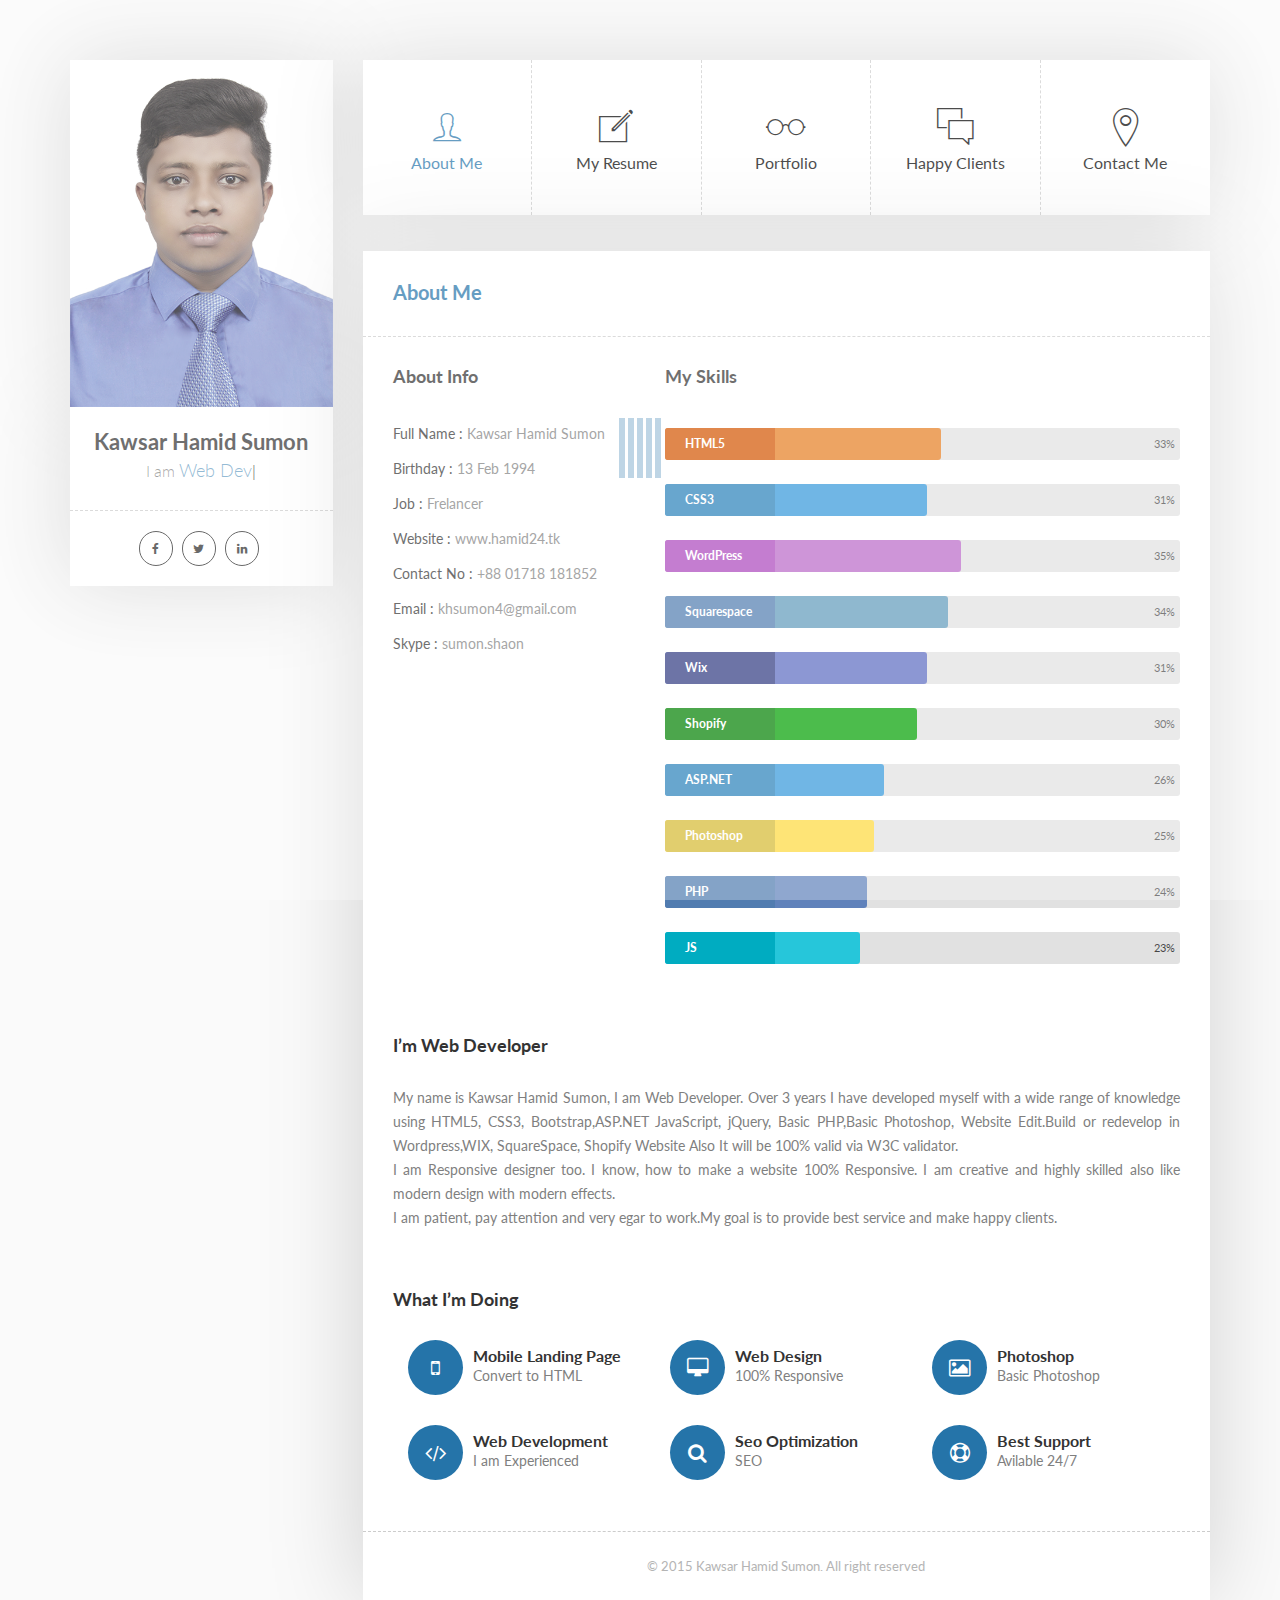
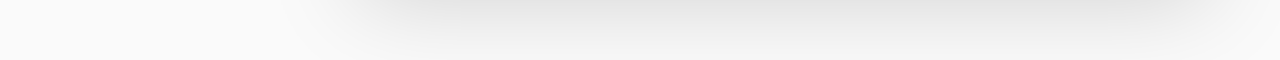
<file: index.html>
<!doctype html>
<html>


<head>
    <meta charset="UTF-8">
    <title>K.H.S</title>

    <link rel="shortcut icon" type="image/x-icon" href="https://upload.wikimedia.org/wikipedia/commons/thumb/5/54/Kawsar_Hamid.jpg/641px-Kawsar_Hamid.jpg">

    <meta name="author" content="Kawsar Hamid Sumon">
	<meta name="description" content="My name is Kawsar Hamid Sumon, as a  Web Developer. This is my personal website. ">
    <meta name="keywords" content="Personal Portfolio Website">
    <meta name="viewport" content="width=device-width, initial-scale=1.0">
   
    <!-- Stylesheets -->
    <link rel="stylesheet" href="css/bootstrap.css"/> <!-- bootstrap grid -->
    <link rel="stylesheet" href="css/reset.css"/> <!-- reset css -->
    <link rel="stylesheet" href="css/magnific-popup.css"/> <!-- magnific popup css -->
    <link rel="stylesheet" href="css/owl.carousel.css"/> <!-- magnific popup css -->
    <link rel="stylesheet" href="css/owl.transitions.css"/> <!-- magnific popup css -->
    <link rel="stylesheet" href="css/ionicons.min.css"/> <!-- Ionic icon -->
    <link rel="stylesheet"  href="css/style.css"/> <!-- template css -->
    
    
    <!-- Color Alternatives -->   
    <link href="css/colors/switcher.css" rel="stylesheet" type="text/css">
    <link href="css/colors/color-1.css" rel="stylesheet" type="text/css">
    
    <!-- Google Web fonts -->
    <link href='https://fonts.googleapis.com/css?family=Lato:400,700,900' rel='stylesheet' type='text/css'>
    
    <!-- Font icons -->
    <link rel="stylesheet" href="icon-fonts/font-awesome-4.4.0/css/font-awesome.min.css"/> <!-- Fontawesome icons css -->
    
    <!--[if lt IE 9]>
      <script src="https://oss.maxcdn.com/html5shiv/3.7.2/html5shiv.min.js"></script>
      <script src="https://oss.maxcdn.com/respond/1.4.2/respond.min.js"></script>
    <![endif]-->
</head>

<body>

	 <!-- Preloading --> 
    <div id="preloader">
        <div class="spinner">
            <div class="rect1"></div>
            <div class="rect2"></div>
            <div class="rect3"></div>
            <div class="rect4"></div>
            <div class="rect5"></div>
        </div>
    </div>
    
    <div id="wrapper">
        <div class="container">
            <div class="row">
            	
                <!-- Profile Informations-->
                <div class="profile col-md-3 wow fadeInDown">
                    <div class="profile-image">
                        <img src="images/KHS.png" alt="Author Image">
                    </div>
                    <div class="profile-info">
                    	<div class="name-job">
                            <h1>Kawsar Hamid Sumon</h1>
                            <span class="job">I am <span id="typing"></span></span>
                        </div><!-- .name-job -->                        
                        <div class="social-icons">
                            <a href="https://www.facebook.com/kawsar2223"><i class="fa fa-facebook"></i> </a>
                            <a href="https://twitter.com/kawsar2223"><i class="fa fa-twitter"></i> </a>
                            <a href="https://www.linkedin.com/in/kawsar2223"><i class="fa fa-linkedin"></i> </a>
                        </div>
                    </div>
                </div> <!--.profile .col-md-3-->
                
                <!--Right Section-->
                <div id="tab-container" class="col-md-9">
                    	<!--Top Menu -->
                    	<ul class="top-menu wow fadeInRight">
                        	<li> <a class="selected" href="#about"><i class="ion-ios-person-outline"></i> <br/> <span class="hidden-xs"> About Me </span></a></li>
                            <li> <a href="#resume"><i class="ion-ios-compose-outline"></i> <br/> <span class="hidden-xs"> My Resume </span></a></li>
                            <li> <a href="#portfolio"><i class="ion-ios-glasses-outline"></i> <br/> <span class="hidden-xs"> Portfolio</span></a></li>
                            <li> <a href="#blog"><i class="ion-ios-chatboxes-outline"></i> <br/> <span class="hidden-xs">Happy Clients</span></a></li>
                            <li> <a href="#contact"><i class="ion-ios-location-outline"></i> <br/> <span class="hidden-xs"> Contact Me </span></a></li>
                        </ul>
                   	<!--Right Content -->
                    <!--About Section-->
                    <div id="about" class="content col-md-12 fadeInUp">
                    	<div class="row">
                    		<div class="page-title">
                           		<h2>About Me </h2>
                            </div>
                            <div class="col-md-12 page">
                            	<!-- Info -->
                                <div class="col-md-4 about-info">
                            		<h2 class="section-title">About Info</h2>
                                    <ul class="info-list">
                                    	<li>Full Name : <span>Kawsar Hamid Sumon</span> </li>
                                        <li>Birthday : <span>13 Feb 1994</span> </li>
                                        <li>Job : <span>Frelancer</span> </li>
                                        <li>Website : <span>www.hamid24.tk</span> </li>
                                        <li>Contact No : <span>+88 01718 181852</span> </li>
                                        <li>Email : <span>khsumon4@gmail.com</span> </li>
                                        <li>Skype : <span>sumon.shaon</span> </li>
                                    </ul>
                                



</br>
</br>



                                <!--        Fiverr          -->


<div itemscope itemtype='http://schema.org/Person' class='fiverr-seller-widget' style='display: inline-block;'>
     <a itemprop='url' href=https://www.fiverr.com/kawsar2223 rel="nofollow" target="_blank" style='display: inline-block;'>
        <div class='fiverr-seller-content' id='fiverr-seller-widget-content-4430e32b-6fb6-4dbd-b8b4-6ea5f9985b3e' itemprop='contentURL' style='display: none;'></div>
        <div id='fiverr-widget-seller-data' style='display: none;'>
            <div itemprop='name' >kawsar2223</div>
            <div itemscope itemtype='http://schema.org/Organization'><span itemprop='name'>Fiverr</span></div>
            <div itemprop='jobtitle'>Seller</div>
            <div itemprop='description'>Hi I am Kawsar.
Build or redevelop in Wordpress,WIX, SquareSpace, Shopify.I'm a web developer and designer with 2.5 years experience. Make an order specifying your problems & requirements.I will do anything of your requirements ensuring your full satisfaction.
Thanks for visiting me :).</div>
        </div>
    </a>
</div>

<script id='fiverr-seller-widget-script-4430e32b-6fb6-4dbd-b8b4-6ea5f9985b3e' src='https://widgets.fiverr.com/api/v1/seller/kawsar2223?widget_id=4430e32b-6fb6-4dbd-b8b4-6ea5f9985b3e' data-config='{"category_name":"\n                                    Programming & Tech\n\n                            "}' async='true' defer='true'></script>



                                </div> 

                                <!-- .col-md-4 .about-info -->
                    

                               	<!--            Skills                 -->



                                <div class="col-md-8 my-skills">
                                	<h2 class="section-title">My Skills</h2>
                                	<div class="skillbar" data-percent="82">
                                       <span class="skillbar-title" style="background:#D35400;">HTML5</span>
                                	    <p class="skillbar-bar" style="background: #e67e22;"></p>
                                	    <span class="skill-bar-percent"></span>
                                    </div>
                                    <div class="skillbar" data-percent="78">
                                       <span class="skillbar-title" style="background:#2980B9;">CSS3</span>
                                	    <p class="skillbar-bar" style="background: #3498DB;"></p>
                                	    <span class="skill-bar-percent"></span>
                                    </div>
                                    <div class="skillbar" data-percent="88">
                                       <span class="skillbar-title" style="background:#ab47bc;">WordPress</span>
                                	    <p class="skillbar-bar" style="background:#ba68c8;"></p>
                                	    <span class="skill-bar-percent"></span>
                                    </div>
                                    <div class="skillbar" data-percent="84">
                                       <span class="skillbar-title" style="background:#517CB0;">Squarespace</span>
                                	    <p class="skillbar-bar" style="background:#609ABB;"></p>
                                	    <span class="skill-bar-percent"></span>
                                    </div>
                                    <div class="skillbar" data-percent="78">
                                       <span class="skillbar-title" style="background:#2F3980;">Wix</span>
                                	    <p class="skillbar-bar" style="background:#5c6bc0;"></p>
                                	    <span class="skill-bar-percent"></span>
                                    </div>

                                    <div class="skillbar" data-percent="75">
                                       <span class="skillbar-title" style="background:#008000;">Shopify</span>
                                        <p class="skillbar-bar" style="background: #00A000;"></p>
                                        <span class="skill-bar-percent"></span>
                                    </div>
                                    <div class="skillbar" data-percent="65">
                                       <span class="skillbar-title" style="background:#2980B9;">ASP.NET</span>
                                        <p class="skillbar-bar" style="background: #3498DB;"></p>
                                        <span class="skill-bar-percent"></span>
                                    </div>
                                    <div class="skillbar" data-percent="62">
                                       <span class="skillbar-title" style="background:#D5B931;">Photoshop</span>
                                        <p class="skillbar-bar" style="background: #FED93D;"></p>
                                        <span class="skill-bar-percent"></span>
                                    </div>
                                    <div class="skillbar" data-percent="60">
                                       <span class="skillbar-title" style="background:#517CB0;">PHP</span>
                                        <p class="skillbar-bar" style="background: #6082BB;"></p>
                                        <span class="skill-bar-percent"></span>
                                    </div>
                                    <div class="skillbar" data-percent="58">
                                       <span class="skillbar-title" style="background:#00acc1;">JS</span>
                                        <p class="skillbar-bar" style="background:#26c6da;"></p>
                                        <span class="skill-bar-percent"></span>
                                    </div>

                                </div> 

                                                <!--.col-md-8 .my-skills end-->

                                <div class="col-md-12 about-text" align="justify">
                                	<h2 class="section-title">I’m  Web Developer</h2>
                                    <p>My name is Kawsar Hamid Sumon, I am Web Developer. Over 3 years I have developed myself with a wide range of knowledge using HTML5, CSS3, Bootstrap,ASP.NET JavaScript, jQuery, Basic PHP,Basic Photoshop, Website Edit.Build or redevelop in Wordpress,WIX, SquareSpace, Shopify Website Also It will be 100% valid via W3C validator.<br>
                                    I am Responsive designer too. I know, how to make a website 100% Responsive. I am creative and highly skilled also like modern design with modern effects.<br>
                                    I am patient, pay attention and very egar to work.My goal is to provide best service and make  happy clients.</p>
                                </div><!--.col-md-12 .about-text end-->
                                <!-- Services -->
                                <div class="col-md-12 col-sm-12 col-xs-12 services">
                                	<h2 class="section-title">What I’m Doing</h2>
                                    <div class="service col-md-4 col-sm-6">
                                    	<i class="fa fa-mobile"></i>
                                        <span> 
                                            <b>Mobile Landing Page</b>
                                            <p>Convert to HTML</p>   
                                        </span>                                  
                                    </div> <!-- .service .col-md-4 .col-sm-6 end -->
                                    <div class="service col-md-4 col-sm-6">
                                    	<i class="fa fa-desktop"></i>
                                        <span> 
                                            <b>Web Design</b>
                                            <p>100% Responsive</p>   
                                        </span>                                  
                                    </div> <!-- .service .col-md-4 .col-sm-6 end -->
                                    <div class="service col-md-4 col-sm-6">
                                    	<i class="fa fa-picture-o"></i>
                                        <span> 
                                            <b>Photoshop</b>
                                            <p>Basic Photoshop</p>   
                                        </span>                                  
                                    </div> <!-- .service .col-md-4 .col-sm-6 end -->
                                    <div class="service col-md-4 col-sm-6">
                                    	<i class="fa fa-code"></i>
                                        <span> 
                                            <b>Web Development</b>
                                            <p>I am Experienced</p>   
                                        </span>                                  
                                    </div> <!-- .service .col-md-4 .col-sm-6 end -->
                                    <div class="service col-md-4 col-sm-6">
                                    	<i class="fa fa-search"></i>
                                        <span> 
                                            <b>Seo Optimization</b>
                                            <p> SEO</p>   
                                        </span>                                  
                                    </div> <!-- .service .col-md-4 .col-sm-6 end -->
                                    <div class="service col-md-4 col-sm-6">
                                    	<i class="fa fa-support"></i>
                                        <span> 
                                            <b>Best Support</b>
                                            <p>Avilable 24/7</p>   
                                        </span>                                  
                                    </div> <!-- .service .col-md-4 .col-sm-6 end -->
                                </div> <!-- .col-md-12 .services -->  
                                <!--footer-->
                                <footer class="footer"> <p> © 2015 Kawsar Hamid Sumon. All right reserved </p></footer>
                                
                            </div><!-- .col-md-12 .page -->
                        </div><!--.row end-->
                    </div> <!-- #about .content .col-md-12 end -->
                    
                    <!--Resume Section -->
                    <div id="resume" class="content col-md-12">
                    	<div class="row">
                    		<div class="page-title">
                           		<h2>My Resume </h2>
                            </div>
                            <div class="col-md-12 page">
                            	<!--Resume Education Timeline-->
                            	<div class="resume-education col-md-12">
                                	<div class="rounded-icon">
                                		<i class="fa fa-graduation-cap"></i>
                                	</div>
                                    <div class="resume-out" align="justify">
                                    	
                                        <div class="resume-info">
                                        	<h2 class="info-title">Web Development Course</h2>
                                            <span class="info-date">2014 </span>
                                            <p>I love technology form my childhood.In 2013, I joined "Web Development BITM"  for learning Web Development. That course teaches me a lots of think.Besides I followed some tutorials from Lynda.com , Tutsplus.com , Treehouse.com and some youtube videos. Every site is very helpfull to make me a Web Developer.</p>
                                        </div> <!-- .resume-info -->

                                        <div class="resume-info">
                                            <h2 class="info-title">Web Application Development-Dot Net</h2>
                                            <span class="info-date">2015 </span>
                                            <p>I joined "Web Application Development-Dot Net"  for learning Web Development. That course teaches me a lots of think.Besides I followed some tutorials from Lynda.com , Tutsplus.com , Treehouse.com and some youtube videos. Every site is very helpfull to make me a Web Developer.</p>
                                        </div> <!-- .resume-info -->

                                        <div class="resume-info">
                                        	<h2 class="info-title">Completed Graduation</h2>
                                            <span class="info-date">2016 </span>
                                            <p>I have completed B.Sc. CSE in 2016 from Daffodil International University. Basically I love technology so I want to do something in this section.I want to make my carier as a Web Developer.</p>
                                        </div> <!-- .resume-info -->
                                    </div> <!-- .resume-out end -->
                                </div> <!-- .resume-education .col-md-12 end -->
                                
                                <!--Resume Work Timeline-->
                            	<div class="resume-education col-md-12">
                                	<div class="rounded-icon">
                                		<i class="fa fa-suitcase"></i>
                                	</div>
                                    <div class="resume-out">

                                    <!--
                                    	<div class="resume-info">
                                        	<h2 class="info-title">Web Designer - 99 Software</h2>
                                            <span class="info-date">Feb 2014 - Jun 2014 </span>
                                            <p>99 Software, First platform that I worked. It was my first experience and i have learned many things from here. This platform teaches me, what is real life web development.</p>
                                        </div> <!-- .resume-info -->  


                                        <div class="resume-info">
                                        	<h2 class="info-title">Netdoc Infotech Ltd – A Software Development Firm</h2>
                                            <span class="info-date">Nov 2016 - Feb 2017 </span>
                                            <p>Sky Info Tech was a awesome place. Office was decorated by Black and White color.When I was there,I worked for full time job and have gathered nuch knowledge about corporate life.</p>
                                        </div> <!-- .resume-info -->
                                    </div> <!-- .resume-out end -->
                                </div> <!-- .resume-education .col-md-12 end -->
                              
                                <!--footer-->
                                <footer class="footer"> <p> © 2015 Kawsar Hamid Sumon. All right reserved </p></footer>
                                
                            </div><!-- .col-md-12 .page -->
                        </div><!--.row end-->
                    </div> <!-- #resume .content .col-md-12 end -->
                    
                    <!--Portfolio Section -->
                    <div id="portfolio" class="content col-md-12">
                    	<div class="row">
                    		<div class="page-title">
                            	<h2>My Portfolio </h2>
                                <!-- Portfolio Filter -->
                                <div class="portfolio_filter pull-right">
                                	<ul>
                                    	<li class="select-cat" data-filter="*">All</li>
                                        <li data-filter=".web-design">Web Development</li>
                                        <li data-filter=".aplication">Mobile Landing Page</li>
                                        <li data-filter=".development">Development</li>

                                    </ul>
                                </div> <!-- .portfolio-filter .pull-right end -->
                            </div>
                            <div class="col-md-12 col-sm-12 col-xs-12 page">
                            	<!-- Portfolio Items -->
                                <div class="portfolio_items">
                                    
                                    <div class="single_item web-design col-md-6 col-sm-12 col-xs-12">
                                        <div class="work-inner">
                                            <div class="work-overlay">
                                                <h3> Energy Portfolio Template </h3>
                                                <p>It's a Portfolio template.This template made from scratch.</p>
                                                <a href="work-single.html" class="link"><i class="fa fa-link"></i></a>
                                                <a href="images/portfolio1.jpg" class="image-link lightbox"> <i class="fa fa-search"></i></a>
                                            </div>
                                            <img src="images/portfolio1_thumb.jpg" alt="Energy Portfolio Item" />
                                        </div>
                                    </div>
                                    
                                    <div class="single_item web-design col-md-6 col-sm-12 col-xs-12">
                                        <div class="work-inner">
                                            <div class="work-overlay">
                                                <h3> Prottasha Group </h3>
                                                <p>Prottasha group, a local project that i worked.</p>
                                                <a href="work-single.html" class="link"><i class="fa fa-link"></i></a>
                                                <a href="images/portfoilio3.jpg" class="image-link lightbox"> <i class="fa fa-search"></i></a>
                                            </div>
                                            <img src="images/portfoilio3_thumb.jpg" alt="Prottasha group" />
                                        </div>
                                    </div>
                                    
                                    <div class="single_item web-design col-md-6 col-sm-12 col-xs-12">
                                        <div class="work-inner">
                                            <div class="work-overlay">
                                                <h3>Notify</h3>
                                                <p>A simple portfolio project for demo.</p>
                                                <a href="work-single.html" class="link"><i class="fa fa-link"></i></a>
                                                <a href="images/portfolio2.jpg" class="image-link lightbox"> <i class="fa fa-search"></i></a>
                                            </div>
                                            <img src="images/portfolio2_thumb.jpg" alt="Notify free portfolio item" />
                                        </div>
                                    </div>
                                    
                                    <div class="single_item aplication col-md-6 col-sm-12 col-xs-12">
                                        <div class="work-inner">
                                            <div class="work-overlay">
                                                <h3> Lucky Tickets </h3>
                                                <p>It's a mobile landing page.100% mobile friendly design.</p>
                                                <a href="#" class="link"><i class="fa fa-link"></i></a>
                                                <a href="images/portfoilo4.jpg" class="image-link lightbox"> <i class="fa fa-search"></i></a>
                                            </div>
                                            <img src="images/portfoilo4_thumb.jpg" alt="Mobile Landing Page" />
                                        </div>
                                    </div>


                                    <!--
                                    <div class="single_item aplication col-md-6 col-sm-12 col-xs-12">
                                        <div class="work-inner">
                                            <div class="work-overlay">
                                                <h3> Picard Resume Template </h3>
                                                <p>Donec pulvinar feugiat dui vel egestas. Nulla sit amet risus risus. Nulla libero vitae... </p>
                                                <a href="work-single.html" class="link"><i class="fa fa-link"></i></a>
                                                <a href="images/work-5.jpg" class="image-link lightbox"> <i class="fa fa-search"></i></a>
                                            </div>
                                            <img src="images/t-work-5.jpg" alt="" />
                                        </div>
                                    </div>
                                    
                                    <div class="single_item web-design col-md-6 col-sm-12 col-xs-12">
                                        <div class="work-inner">
                                            <div class="work-overlay">
                                                <h3> Picard Resume Template </h3>
                                                <p>Donec pulvinar feugiat dui vel egestas. Nulla sit amet risus risus. Nulla libero vitae... </p>
                                                <a href="work-single.html" class="link"><i class="fa fa-link"></i></a>
                                                <a href="images/work-6.jpg" class="image-link lightbox"> <i class="fa fa-search"></i></a>
                                            </div>
                                            <img src="images/t-work-6.jpg" alt="" />
                                        </div>
                                    </div>
                                    
                                    <div class="single_item development col-md-6 col-sm-12 col-xs-12">
                                        <div class="work-inner">
                                            <div class="work-overlay">
                                                <h3> Picard Resume Template </h3>
                                                <p>Donec pulvinar feugiat dui vel egestas. Nulla sit amet risus risus. Nulla libero vitae... </p>
                                                <a href="work-single.html" class="link"><i class="fa fa-link"></i></a>
                                                <a href="images/work-7.jpg" class="image-link lightbox"> <i class="fa fa-search"></i></a>
                                            </div>
                                            <img src="images/t-work-7.jpg" alt="" />
                                        </div>
                                    </div>
                                    
                                    <div class="single_item development col-md-6 col-sm-12 col-xs-12">
                                        <div class="work-inner">
                                            <div class="work-overlay">
                                                <h3> Picard Resume Template </h3>
                                                <p>Donec pulvinar feugiat dui vel egestas. Nulla sit amet risus risus. Nulla libero vitae... </p>
                                                <a href="work-single.html" class="link"><i class="fa fa-link"></i></a>
                                                <a href="images/work-8.jpg" class="image-link lightbox"> <i class="fa fa-search"></i></a>
                                            </div>
                                            <img src="images/t-work-8.jpg" alt="" />
                                        </div>
                                    </div>     -->
                                      
                                </div> <!-- .portfolio_items end -->
                                
                                <!--footer-->
                                <footer class="footer"> <p> © 2015 Kawsar Hamid Sumon. All right reserved </p></footer>
                                
                            </div><!-- .col-md-12 .page -->
                        </div><!--.row end-->
                    </div> <!-- #portfolio .content .col-md-12 end -->
                    
                    <!--Client Content-->
                    <div id="blog" class="content col-md-12">
                    	<div class="row">
                            <div class="page-title">
                                <h2>Complement's </h2>
                            </div>
                            <div class="col-md-12 page">
                                <div id="happy-clients" class="clients">
                                    <div class="main-item">
                                        <img src="images/client1.jpg" alt="Rokonuzzaman">
                                        <p class="complement">Kawsar is professional and hard working. Also have a Good Communication skill and great attention to work.</p>
                                        <h3 class="name">Md.Rokonuzzaman <br><span>Fashionicon Ltd</span></h3>
                                    </div>
                                    <div class="main-item">
                                        <img src="images/client2.jpg" alt="Juanitasadventu">
                                        <p class="complement">Needed edits to squarespace 300 products. Did fast work.</p>
                                        <h3 class="name">Juanitasadventu <br><span>Fiverr Client</span></h3>
                                    </div>
                                    <div class="main-item">
                                        <img src="images/client3.jpg" alt="Rabiul Islam">
                                        <p class="complement">Kawsar is very committed & he is one of the coolest Developer I have known.</p>
                                        <h3 class="name">Rabiul Islam<br><span>Jago Corporation</span></h3>
                                    </div>


                                    <div class="main-item">
                                        <img src="images/client4.jpg" alt="Sandisee">
                                        <p class="complement">Quick and efficient--will use again.</p>
                                        <h3 class="name">Sandisee <br><span>Fiverr Client</span></h3>
                                    </div>
                                    <div class="main-item">
                                        <img src="images/client5.jpg" alt="Juanitasadventu">
                                        <p class="complement">Very efficient and professional with completion of required job. Highly recommend</p>
                                        <h3 class="name">Juanitasadventu <br><span>Fiverr Client</span></h3>
                                    </div>
                                    <div class="main-item">
                                        <img src="images/client3.jpg" alt="Rabiul Islam">
                                        <p class="complement">Kawsar is very committed & he is one of the coolest Developer I have known.</p>
                                        <h3 class="name">Rabiul Islam<br><span>Fiverr Client</span></h3>
                                    </div>
                                    
                                </div>                                
                                
                                
                                <!--footer-->
                                <footer class="footer"> <p> © 2015 Kawsar Hamid Sumon. All right reserved </p></footer>
                                
                            </div><!-- .col-md-12 .page -->
                        </div><!--.row end-->
                    </div> <!-- #blog .content .col-md-12 end -->
                    
                    <!--Contact Content-->
                    <div id="contact" class="content col-md-12">
                    	<div class="row">
                            <div class="page-title">
                                <h2>Contact </h2>
                            </div>
                            <div class="col-md-12 page">
                            	<!-- Contact Form -->
                            	<form class="col-md-6 contact-form"  method="POST" action="mailto:khsumon4@gmail.com">
                                	<h2 class="section-title">Contact Form</h2>
                                    <!--Name-->
                                    <input id="con_name" name="con_name" class="form-inp requie" type="text" placeholder="Name"  />
                                    <!--Email-->
                                    <input id="con_email" name="con_email" class="form-inp requie" type="text" placeholder="Email" />
                                    <!--Message-->
                                    <textarea name="con_message" id="con_message" class="requie" placeholder="Message" rows="8"></textarea>
                                    <input id="con_submit" class="but-big" type="submit" value="SEND A MESSAGE">
                                </form>
                                <!-- Contact Information -->
                                <div class="col-md-6 contact-info">
                                	<h2 class="section-title">Contact Info</h2>
                                       <ul class="info-list">
                                            <li>Address : <span>West Razabazar,Tejgaon,Dhaka,Bangladesh</span> </li>
                                            <li>Phone : <span>+88 01718181852</span> </li>
                                            <li>Website : <span>www.hamid24.tk</span> </li>
                                            <li>Email : <span>khsumon4@gmail.com</span> </li>
                                            <li>Skype : <span>sumon.shaon</span> </li>
                                        </ul>
                                        <div class="social-icons">
                                            <a href="https://www.facebook.com/kawsar2223"><i class="fa fa-facebook"></i> </a>
                                            <a href="https://twitter.com/kawsar2223"><i class="fa fa-twitter"></i> </a>
                                            <a href="https://www.linkedin.com/in/kawsar2223/"><i class="fa fa-linkedin"></i> </a>
                                        </div>
                                </div>
                                <!--map-->
      							<div id="map"></div>	                                
                                
                                <!--footer-->
                                <footer class="footer"> <p> © 2015 Kawsar Hamid Sumon. All right reserved </p></footer>
                                
                            </div><!-- .col-md-12 .page -->
                        </div><!--.row end-->
                    </div> <!-- #contact .content .col-md-12 end -->
                    
                </div> <!-- #tab-container .col-md-9 end -->
            </div> <!-- .row end-->
        </div><!-- .container end -->
    </div> <!-- #wrapper end-->
    
    <!-- Javascripts -->
    <script src="js/jquery-2.1.4.min.js"></script><!-- jQuery library -->
    <script src="js/jquery.easytabs.min.js"></script> 
    <script src="http://maps.google.com/maps/api/js?"></script>
    <script src="js/isotope.pkgd.min.js"></script><!-- Isotope js -->  
    <script src="js/jquery.magnific-popup.min.js"></script><!-- Magnific Popup js --> 
    <script src="js/styleswitcher.js"></script>  
    <script src="js/typed.min.js"></script>  
    <script src="js/jquery.easing.js"></script>  
    <script src="js/skill.bars.jquery.js"></script>  
    <script src="js/jquery.scrollUp.js"></script>  
    <script src="js/owl.carousel.min.js"></script>  
    <script src="js/main.js"></script><!-- Main js -->    
	
	<script type="text/javascript">
		$(document).ready( function() {				
					
			// PAGE TABS	
			$('#tab-container').easytabs({
				updateHash		: false,
				animate			: true,
				transitionIn	:'fadeIn',
				transitionOut	:'slideUp',
				tabActiveClass	:'active',
				transitionInEasing: 'linear',
				transitionOutEasing: 'linear'
			});
			
			// PORTFOLIO ISOTOPE 
		$(".portfolio_items").isotope({
			itemSelector: '.single_item',
			layoutMode: 'fitRows',
			columnWidth: '.col-sm-3'
		});
		
		// isotope click function
		
		$('.portfolio_filter ul li').click(function(){
			$(".portfolio_filter ul li").removeClass("select-cat");
			$(this).addClass("select-cat");
	 
			var selector = $(this).attr('data-filter');
			$(".portfolio_items").isotope({
				filter: selector,
				animationOptions: {
					duration: 750,
					easing: 'linear',
					queue: false,
				}
		});
			return false;
		});
		
		// MAGNIFIC POPUP FOR PORTFOLIO PAGE
		$('.image-link').magnificPopup({
			type:'image'
		});
			
			
			// GOOGLE MAP	
			$('#wrapper').bind('easytabs:after', function() {
				
				var myOptions = {
				zoom: 20,
				center: new google.maps.LatLng(22.871313 , 89.524629), //change the coordinates
				mapTypeId: google.maps.MapTypeId.ROADMAP,
				scrollwheel: false,
				mapTypeControl: false
				};
				 
				var map = new google.maps.Map(document.getElementById("map"), myOptions);
				var marker = new google.maps.Marker({
					map: map,
					position: new google.maps.LatLng(23.871313 , 89.524629) //change the coordinates
				});
				var infowindow = new google.maps.InfoWindow({
					content: "<b>Kawsar Hamid Sumon</b><br/>West Razabazar<br/>Dhaka , Bangladesh"  //add your address
				});
				google.maps.event.addListener(marker, "click", function () {
					infowindow.open(map, marker);
				});
				infowindow.open(map, marker);
	
			});
			
			
			// TOP MENU ACTIVE
			$('ul.top-menu li a').click(function(){
				$('ul.top-menu li a').removeClass("selected");
				$(this).addClass("selected");
			});
		 
		});
		
		
 	 </script>

    
</body>

</html>
</file>
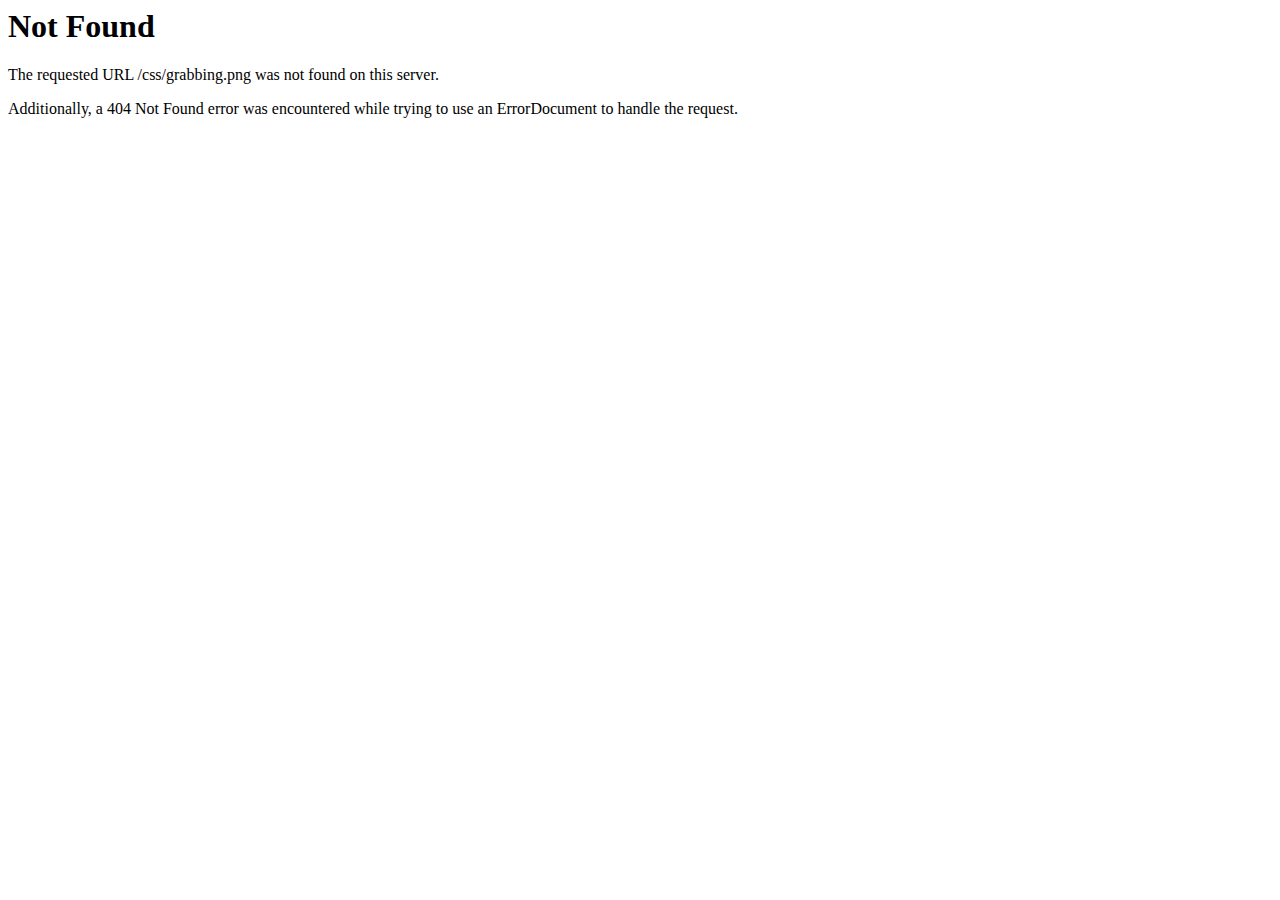
<file: css/grabbing.html>
<!DOCTYPE HTML PUBLIC "-//IETF//DTD HTML 2.0//EN">
<html><head>
<title>404 Not Found</title>
</head><body>
<h1>Not Found</h1>
<p>The requested URL /css/grabbing.png was not found on this server.</p>
<p>Additionally, a 404 Not Found
error was encountered while trying to use an ErrorDocument to handle the request.</p>
</body></html>
</file>
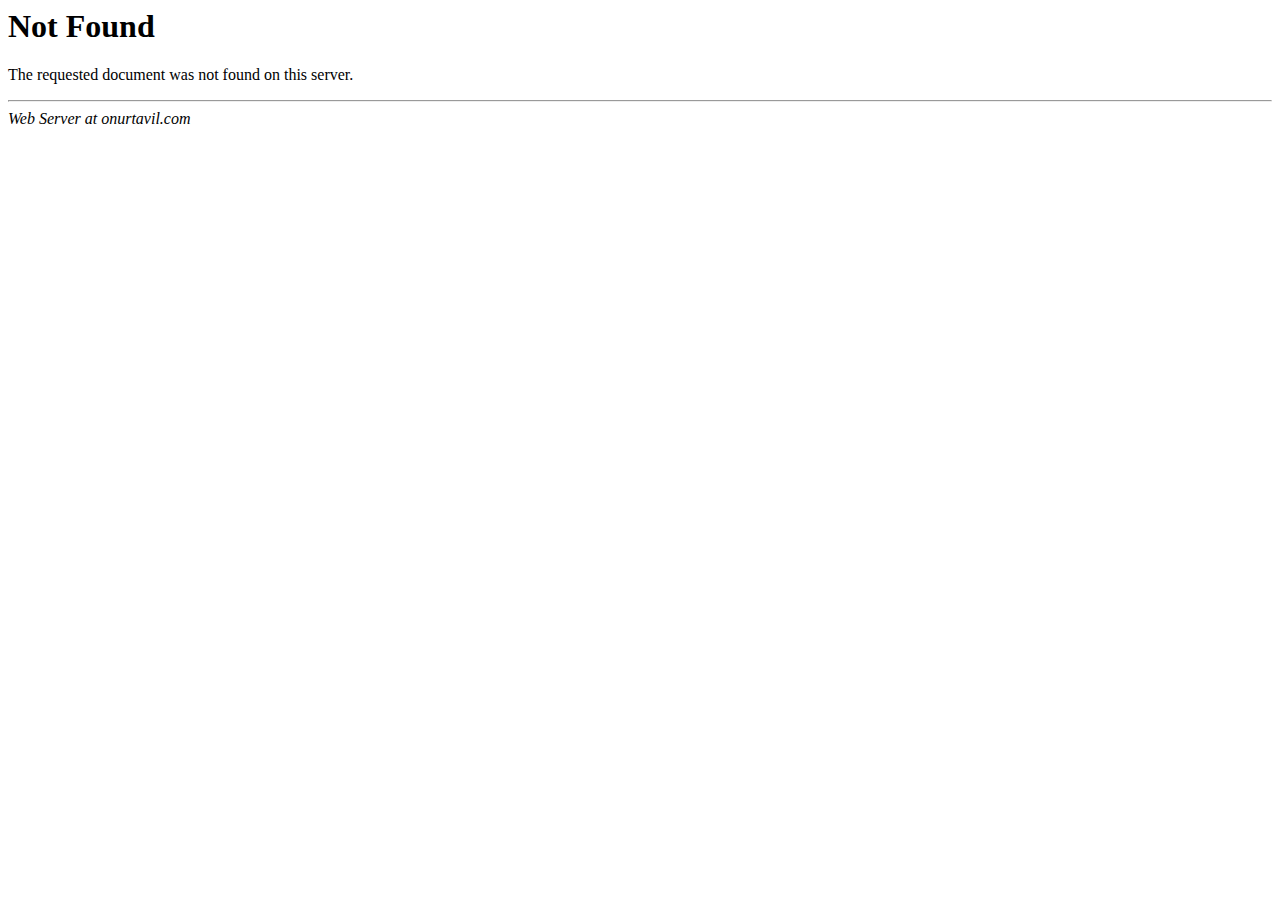
<file: fonts/glyphicons-halflings-regular-2.html>
<HTML>

<!-- Mirrored from shahariar.xyz/fonts/glyphicons-halflings-regular-2.html by HTTrack Website Copier/3.x [XR&CO'2014], Fri, 31 Mar 2017 19:25:36 GMT -->
<HEAD>
<TITLE>404 Not Found</TITLE>
<BASE href="/error_docs/"><!--[if lte IE 6]></BASE><![endif]-->
</HEAD>
<BODY>
<H1>Not Found</H1>
The requested document was not found on this server.
<P>
<HR>
<ADDRESS>
Web Server at &#111;&#110;&#117;&#114;&#116;&#97;&#118;&#105;&#108;&#46;&#99;&#111;&#109;
</ADDRESS>
</BODY>

<!-- Mirrored from shahariar.xyz/fonts/glyphicons-halflings-regular-2.html by HTTrack Website Copier/3.x [XR&CO'2014], Fri, 31 Mar 2017 19:25:36 GMT -->
</HTML>

<!--
   - Unfortunately, Microsoft has added a clever new
   - "feature" to Internet Explorer. If the text of
   - an error's message is "too small", specifically
   - less than 512 bytes, Internet Explorer returns
   - its own error message. You can turn that off,
   - but it's pretty tricky to find switch called
   - "smart error messages". That means, of course,
   - that short error messages are censored by default.
   - IIS always returns error messages that are long
   - enough to make Internet Explorer happy. The
   - workaround is pretty simple: pad the error
   - message with a big comment like this to push it
   - over the five hundred and twelve bytes minimum.
   - Of course, that's exactly what you're reading
   - right now.
   -->
</file>
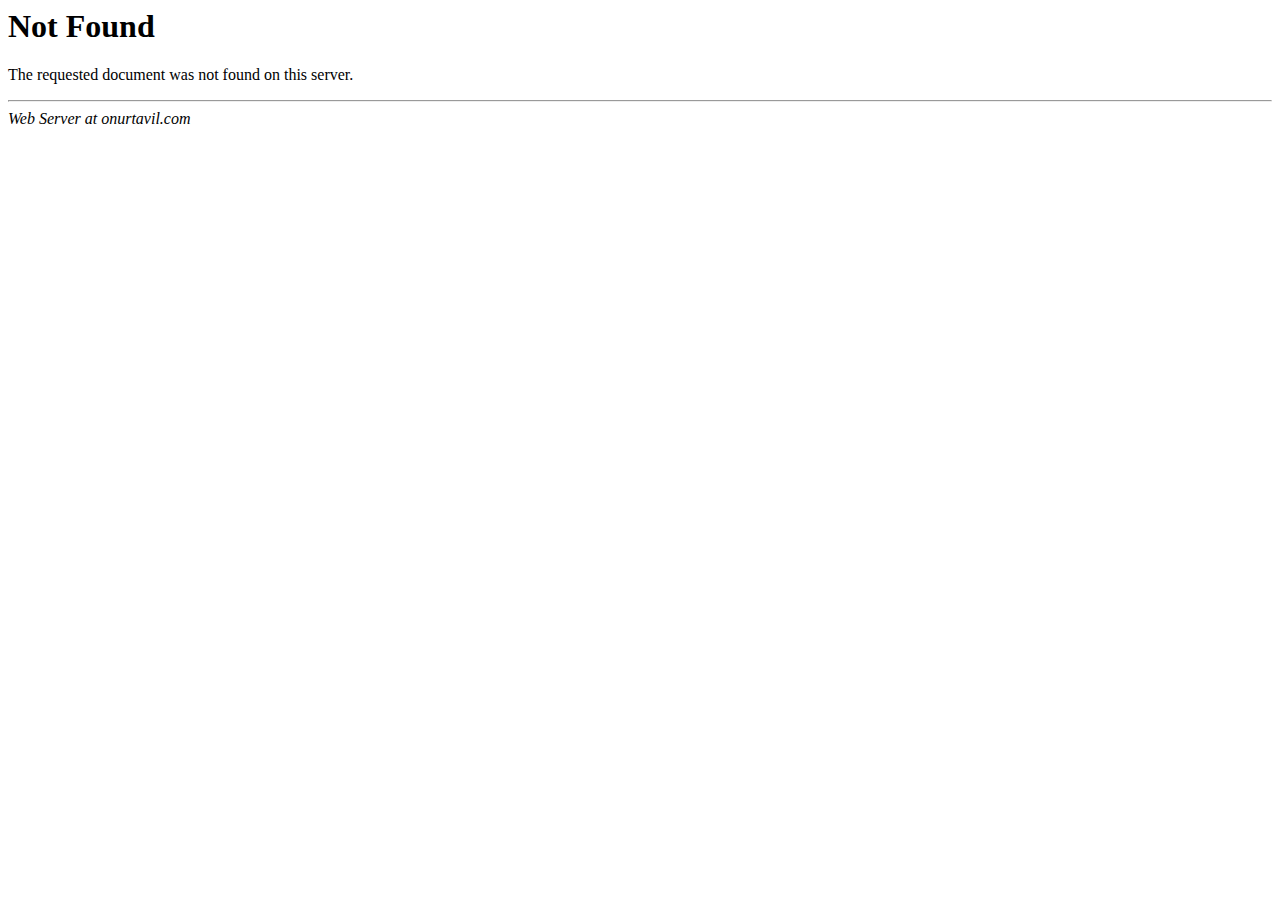
<file: fonts/glyphicons-halflings-regular-3.html>
<HTML>

<!-- Mirrored from shahariar.xyz/fonts/glyphicons-halflings-regular-3.html by HTTrack Website Copier/3.x [XR&CO'2014], Fri, 31 Mar 2017 19:25:36 GMT -->
<HEAD>
<TITLE>404 Not Found</TITLE>
<BASE href="/error_docs/"><!--[if lte IE 6]></BASE><![endif]-->
</HEAD>
<BODY>
<H1>Not Found</H1>
The requested document was not found on this server.
<P>
<HR>
<ADDRESS>
Web Server at &#111;&#110;&#117;&#114;&#116;&#97;&#118;&#105;&#108;&#46;&#99;&#111;&#109;
</ADDRESS>
</BODY>

<!-- Mirrored from shahariar.xyz/fonts/glyphicons-halflings-regular-3.html by HTTrack Website Copier/3.x [XR&CO'2014], Fri, 31 Mar 2017 19:25:36 GMT -->
</HTML>

<!--
   - Unfortunately, Microsoft has added a clever new
   - "feature" to Internet Explorer. If the text of
   - an error's message is "too small", specifically
   - less than 512 bytes, Internet Explorer returns
   - its own error message. You can turn that off,
   - but it's pretty tricky to find switch called
   - "smart error messages". That means, of course,
   - that short error messages are censored by default.
   - IIS always returns error messages that are long
   - enough to make Internet Explorer happy. The
   - workaround is pretty simple: pad the error
   - message with a big comment like this to push it
   - over the five hundred and twelve bytes minimum.
   - Of course, that's exactly what you're reading
   - right now.
   -->
</file>
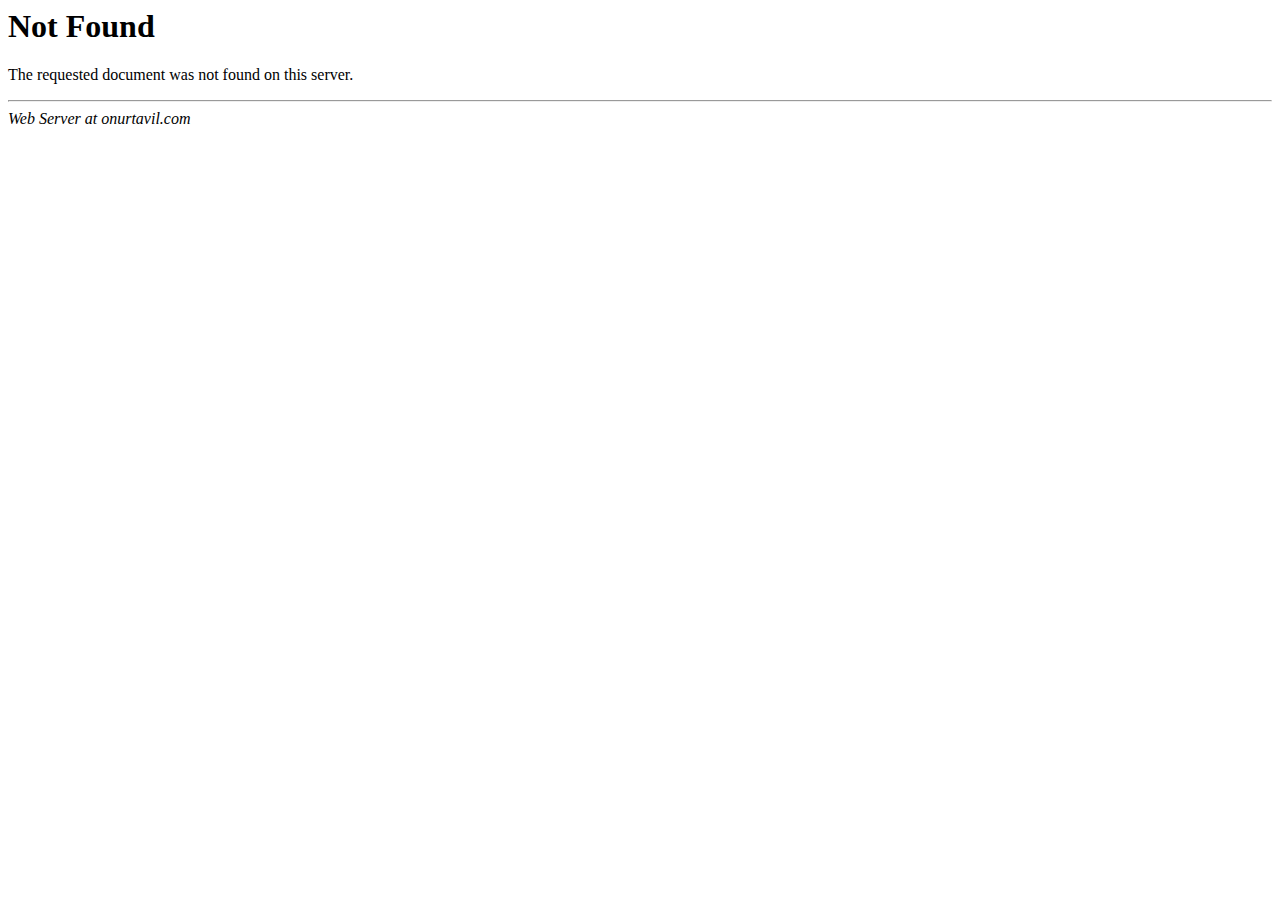
<file: fonts/glyphicons-halflings-regular-4.html>
<HTML>

<!-- Mirrored from shahariar.xyz/fonts/glyphicons-halflings-regular-4.html by HTTrack Website Copier/3.x [XR&CO'2014], Fri, 31 Mar 2017 19:25:36 GMT -->
<HEAD>
<TITLE>404 Not Found</TITLE>
<BASE href="/error_docs/"><!--[if lte IE 6]></BASE><![endif]-->
</HEAD>
<BODY>
<H1>Not Found</H1>
The requested document was not found on this server.
<P>
<HR>
<ADDRESS>
Web Server at &#111;&#110;&#117;&#114;&#116;&#97;&#118;&#105;&#108;&#46;&#99;&#111;&#109;
</ADDRESS>
</BODY>

<!-- Mirrored from shahariar.xyz/fonts/glyphicons-halflings-regular-4.html by HTTrack Website Copier/3.x [XR&CO'2014], Fri, 31 Mar 2017 19:25:36 GMT -->
</HTML>

<!--
   - Unfortunately, Microsoft has added a clever new
   - "feature" to Internet Explorer. If the text of
   - an error's message is "too small", specifically
   - less than 512 bytes, Internet Explorer returns
   - its own error message. You can turn that off,
   - but it's pretty tricky to find switch called
   - "smart error messages". That means, of course,
   - that short error messages are censored by default.
   - IIS always returns error messages that are long
   - enough to make Internet Explorer happy. The
   - workaround is pretty simple: pad the error
   - message with a big comment like this to push it
   - over the five hundred and twelve bytes minimum.
   - Of course, that's exactly what you're reading
   - right now.
   -->
</file>
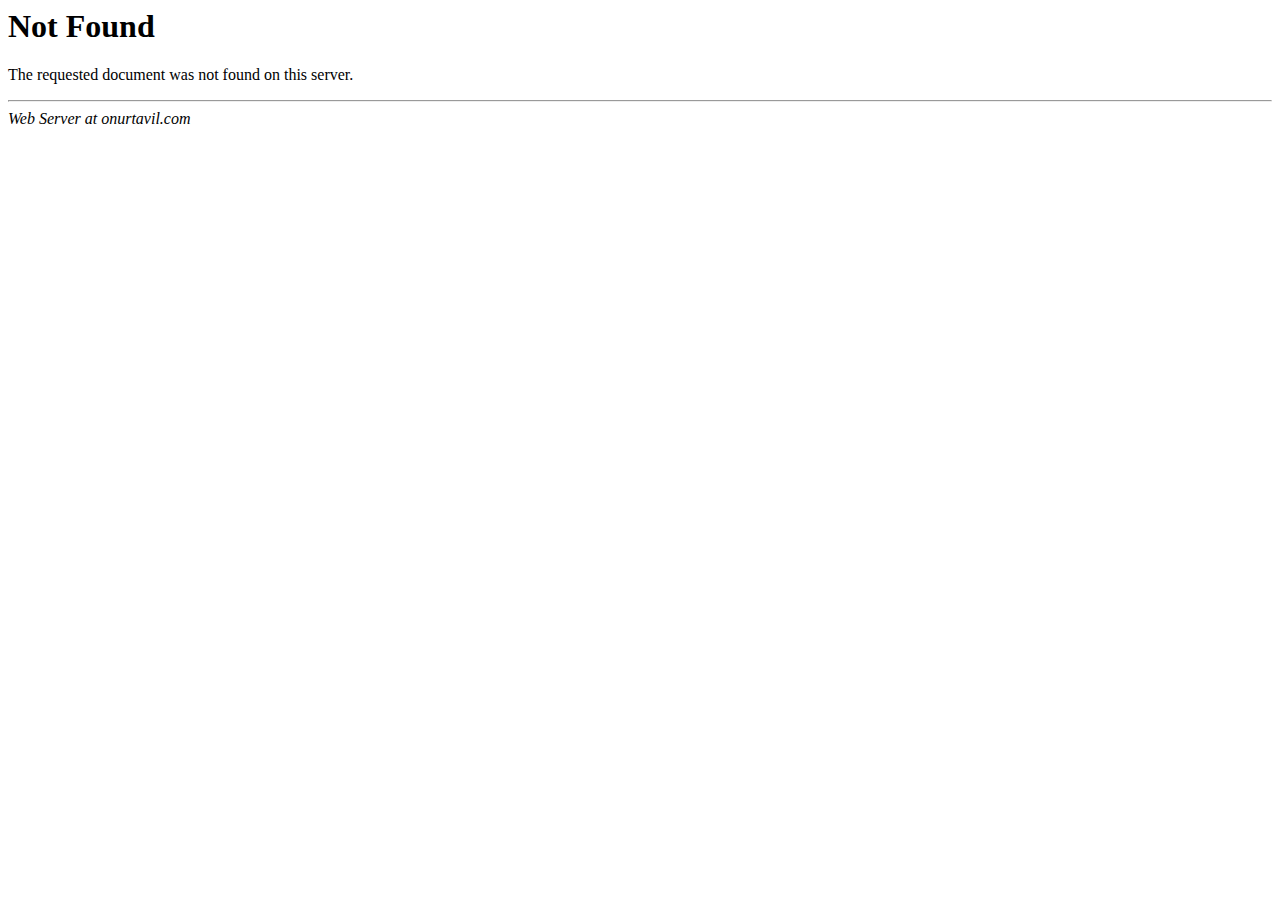
<file: fonts/glyphicons-halflings-regular-5.html>
<HTML>

<!-- Mirrored from shahariar.xyz/fonts/glyphicons-halflings-regular-5.html by HTTrack Website Copier/3.x [XR&CO'2014], Fri, 31 Mar 2017 19:25:36 GMT -->
<HEAD>
<TITLE>404 Not Found</TITLE>
<BASE href="/error_docs/"><!--[if lte IE 6]></BASE><![endif]-->
</HEAD>
<BODY>
<H1>Not Found</H1>
The requested document was not found on this server.
<P>
<HR>
<ADDRESS>
Web Server at &#111;&#110;&#117;&#114;&#116;&#97;&#118;&#105;&#108;&#46;&#99;&#111;&#109;
</ADDRESS>
</BODY>

<!-- Mirrored from shahariar.xyz/fonts/glyphicons-halflings-regular-5.html by HTTrack Website Copier/3.x [XR&CO'2014], Fri, 31 Mar 2017 19:25:36 GMT -->
</HTML>

<!--
   - Unfortunately, Microsoft has added a clever new
   - "feature" to Internet Explorer. If the text of
   - an error's message is "too small", specifically
   - less than 512 bytes, Internet Explorer returns
   - its own error message. You can turn that off,
   - but it's pretty tricky to find switch called
   - "smart error messages". That means, of course,
   - that short error messages are censored by default.
   - IIS always returns error messages that are long
   - enough to make Internet Explorer happy. The
   - workaround is pretty simple: pad the error
   - message with a big comment like this to push it
   - over the five hundred and twelve bytes minimum.
   - Of course, that's exactly what you're reading
   - right now.
   -->
</file>
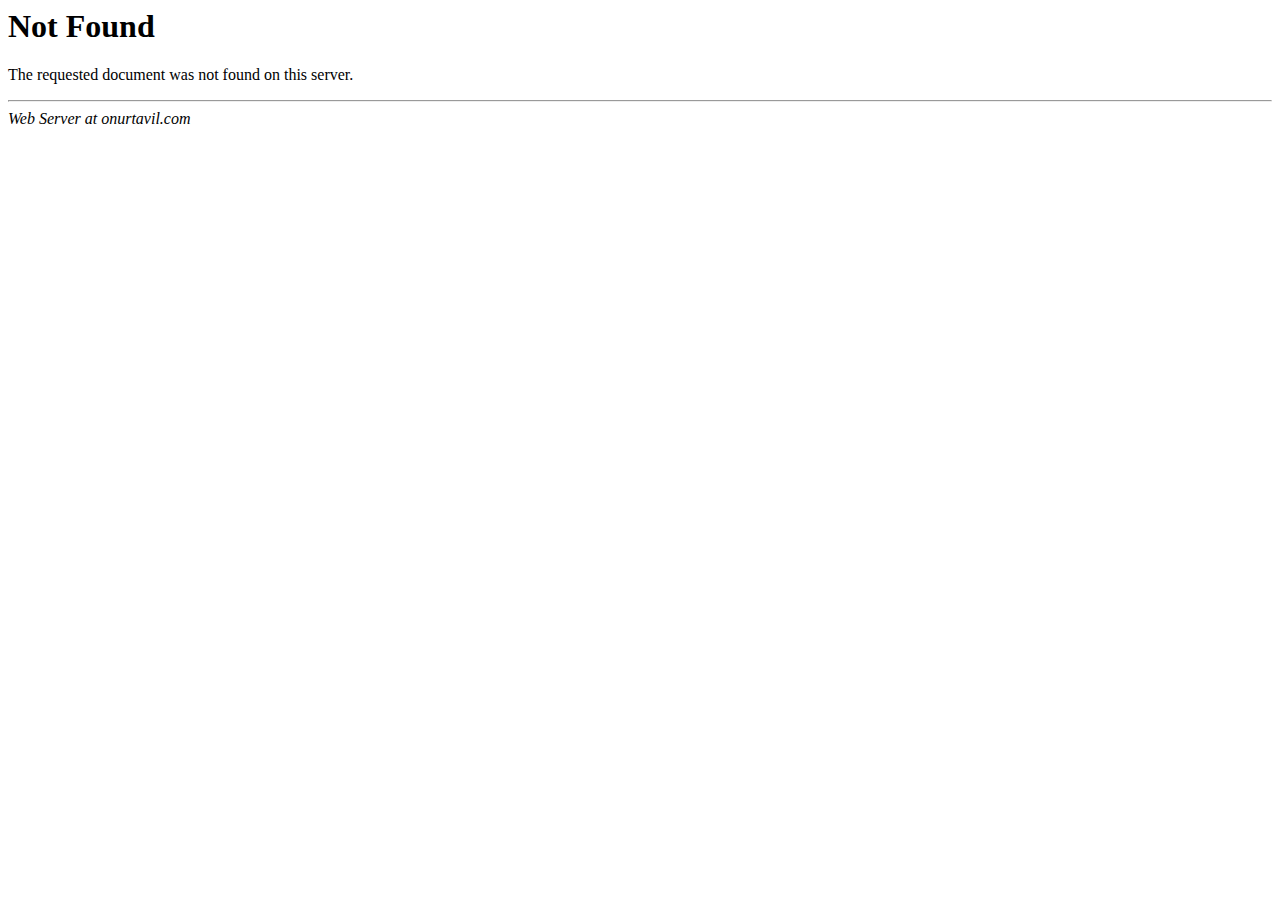
<file: fonts/glyphicons-halflings-regular.html>
<HTML>

<!-- Mirrored from shahariar.xyz/fonts/glyphicons-halflings-regular.html by HTTrack Website Copier/3.x [XR&CO'2014], Fri, 31 Mar 2017 19:25:36 GMT -->
<HEAD>
<TITLE>404 Not Found</TITLE>
<BASE href="/error_docs/"><!--[if lte IE 6]></BASE><![endif]-->
</HEAD>
<BODY>
<H1>Not Found</H1>
The requested document was not found on this server.
<P>
<HR>
<ADDRESS>
Web Server at &#111;&#110;&#117;&#114;&#116;&#97;&#118;&#105;&#108;&#46;&#99;&#111;&#109;
</ADDRESS>
</BODY>

<!-- Mirrored from shahariar.xyz/fonts/glyphicons-halflings-regular.html by HTTrack Website Copier/3.x [XR&CO'2014], Fri, 31 Mar 2017 19:25:36 GMT -->
</HTML>

<!--
   - Unfortunately, Microsoft has added a clever new
   - "feature" to Internet Explorer. If the text of
   - an error's message is "too small", specifically
   - less than 512 bytes, Internet Explorer returns
   - its own error message. You can turn that off,
   - but it's pretty tricky to find switch called
   - "smart error messages". That means, of course,
   - that short error messages are censored by default.
   - IIS always returns error messages that are long
   - enough to make Internet Explorer happy. The
   - workaround is pretty simple: pad the error
   - message with a big comment like this to push it
   - over the five hundred and twelve bytes minimum.
   - Of course, that's exactly what you're reading
   - right now.
   -->
</file>
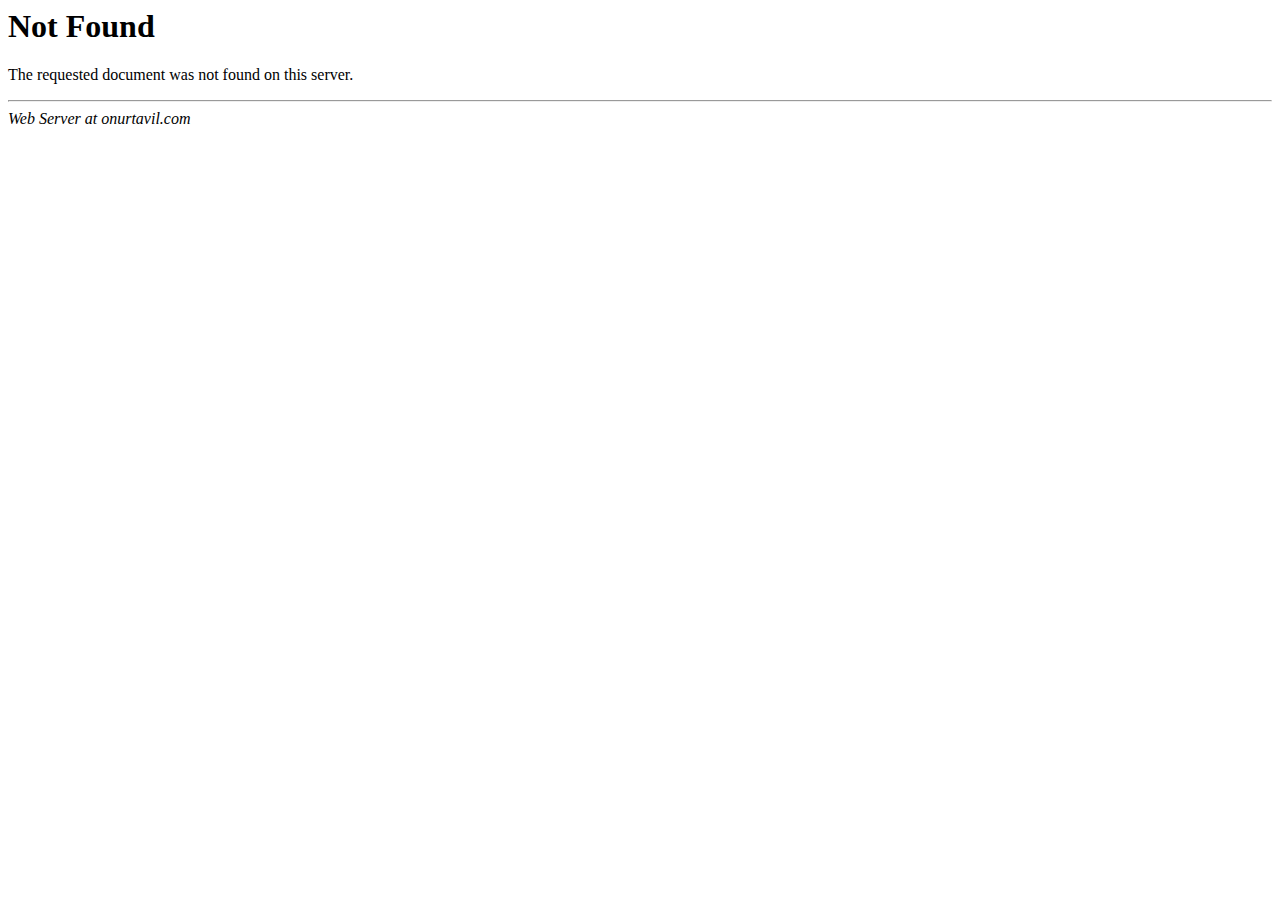
<file: fonts/glyphicons-halflings-regulard41dd41d.html>
<HTML>

<!-- Mirrored from shahariar.xyz/fonts/glyphicons-halflings-regulard41d.html? by HTTrack Website Copier/3.x [XR&CO'2014], Fri, 31 Mar 2017 19:25:36 GMT -->
<HEAD>
<TITLE>404 Not Found</TITLE>
<BASE href="/error_docs/"><!--[if lte IE 6]></BASE><![endif]-->
</HEAD>
<BODY>
<H1>Not Found</H1>
The requested document was not found on this server.
<P>
<HR>
<ADDRESS>
Web Server at &#111;&#110;&#117;&#114;&#116;&#97;&#118;&#105;&#108;&#46;&#99;&#111;&#109;
</ADDRESS>
</BODY>

<!-- Mirrored from shahariar.xyz/fonts/glyphicons-halflings-regulard41d.html? by HTTrack Website Copier/3.x [XR&CO'2014], Fri, 31 Mar 2017 19:25:36 GMT -->
</HTML>

<!--
   - Unfortunately, Microsoft has added a clever new
   - "feature" to Internet Explorer. If the text of
   - an error's message is "too small", specifically
   - less than 512 bytes, Internet Explorer returns
   - its own error message. You can turn that off,
   - but it's pretty tricky to find switch called
   - "smart error messages". That means, of course,
   - that short error messages are censored by default.
   - IIS always returns error messages that are long
   - enough to make Internet Explorer happy. The
   - workaround is pretty simple: pad the error
   - message with a big comment like this to push it
   - over the five hundred and twelve bytes minimum.
   - Of course, that's exactly what you're reading
   - right now.
   -->
</file>
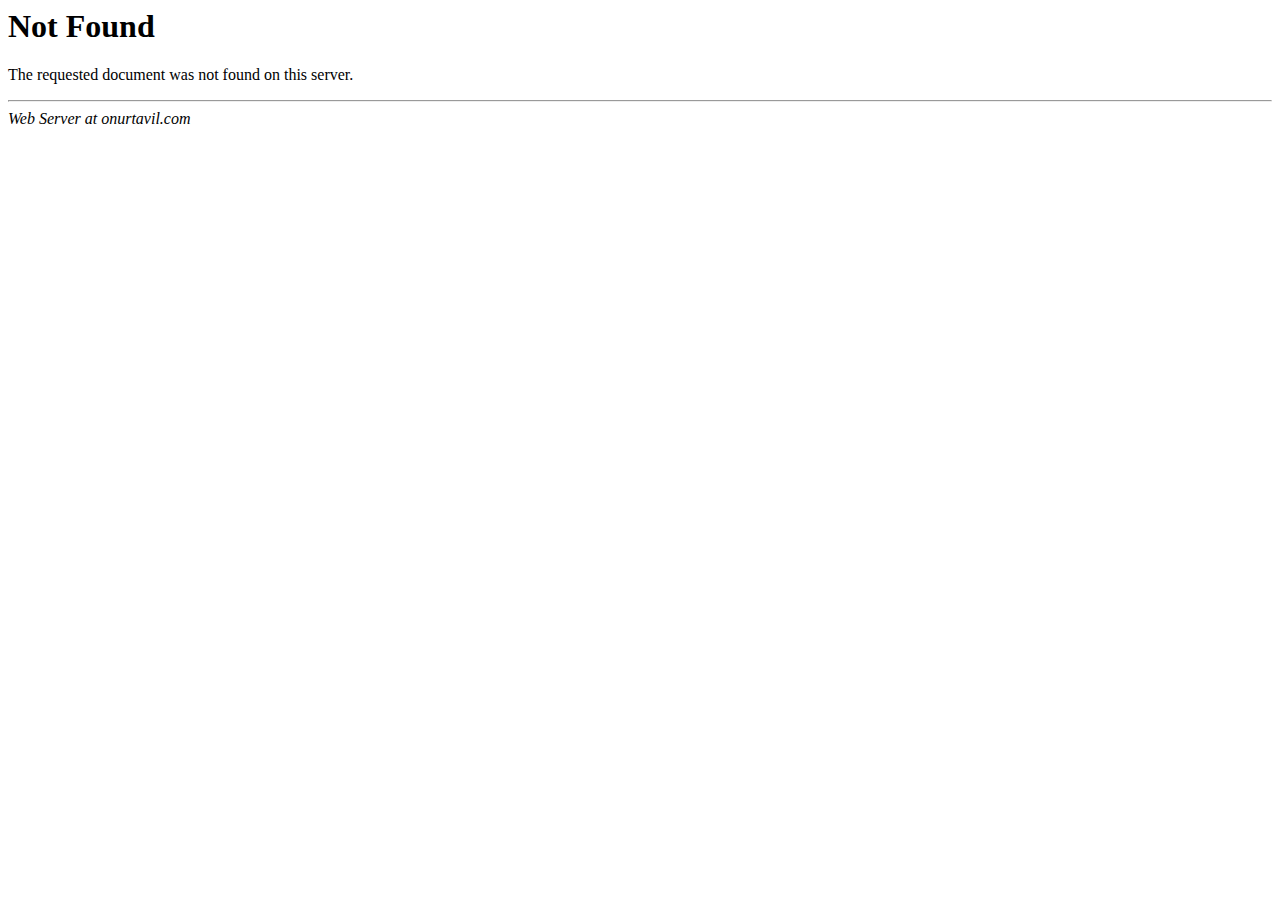
<file: icon-fonts/font-awesome-4.4.0/fonts/fontawesome-webfont93e393e3-2.html>
<HTML>

<!-- Mirrored from shahariar.xyz/icon-fonts/font-awesome-4.4.0/fonts/fontawesome-webfont93e3.html?v=4.4.0 by HTTrack Website Copier/3.x [XR&CO'2014], Fri, 31 Mar 2017 19:25:40 GMT -->
<HEAD>
<TITLE>404 Not Found</TITLE>
<BASE href="/error_docs/"><!--[if lte IE 6]></BASE><![endif]-->
</HEAD>
<BODY>
<H1>Not Found</H1>
The requested document was not found on this server.
<P>
<HR>
<ADDRESS>
Web Server at &#111;&#110;&#117;&#114;&#116;&#97;&#118;&#105;&#108;&#46;&#99;&#111;&#109;
</ADDRESS>
</BODY>

<!-- Mirrored from shahariar.xyz/icon-fonts/font-awesome-4.4.0/fonts/fontawesome-webfont93e3.html?v=4.4.0 by HTTrack Website Copier/3.x [XR&CO'2014], Fri, 31 Mar 2017 19:25:40 GMT -->
</HTML>

<!--
   - Unfortunately, Microsoft has added a clever new
   - "feature" to Internet Explorer. If the text of
   - an error's message is "too small", specifically
   - less than 512 bytes, Internet Explorer returns
   - its own error message. You can turn that off,
   - but it's pretty tricky to find switch called
   - "smart error messages". That means, of course,
   - that short error messages are censored by default.
   - IIS always returns error messages that are long
   - enough to make Internet Explorer happy. The
   - workaround is pretty simple: pad the error
   - message with a big comment like this to push it
   - over the five hundred and twelve bytes minimum.
   - Of course, that's exactly what you're reading
   - right now.
   -->
</file>
<file: css/style.css>
/* --------------------------------- */
/* Css Styles                        */
/*---------------------------------- */
/* Table of Content
==================================================
	
	1. Body and Core Css
	2. Profile
	3. Top Menu
	4. Content
	5. About Page
	6. Resume Page
	7. Portfolio Page
	8. Blog Posts Page
	9. Contact Page
	10. Single Blog Page
	11. Responsive
	


/*------------------------ 1 Body and Core Css ------------------------*/		

html {
  position: relative;
  min-height: 100%;
}

body{
	font-family: 'Lato', sans-serif;
	background: #fafafa;
}

a{
    text-decoration:none !important;
}

a:focus,
a:active {
    text-decoration: none;
    outline: none;
}

p{
	font-size:14px;
}

*:focus {
    outline: 0;
}

#wrapper{
    margin: 60px 0;
}

/*preloader*/

#preloader {
    background-color:#fff;
    position: fixed;
    top:0;
    left:0;
    width: 100%;
    height: 100%; 
    z-index: 99;
    display:table;
}

.spinner {
    margin: 0 auto;
    width: 50px;
    height: 30px;
    text-align: center;
    font-size: 10px;
    display:table-cell;
    vertical-align:middle;
} 

.spinner > div {
    background-color: #2574A9;
    height: 60px;
    width: 6px;
    display: inline-block; 
    -webkit-animation: stretchdelay 1.2s infinite ease-in-out;
    animation: stretchdelay 1.2s infinite ease-in-out;
}

.spinner .rect2 {
    -webkit-animation-delay: -1.1s;
    animation-delay: -1.1s;
}

.spinner .rect3 {
    -webkit-animation-delay: -1.0s;
    animation-delay: -1.0s;
}

.spinner .rect4 {
    -webkit-animation-delay: -0.9s;
    animation-delay: -0.9s;
}

.spinner .rect5 {
    -webkit-animation-delay: -0.8s;
    animation-delay: -0.8s;
}

@-webkit-keyframes stretchdelay {
    0%, 40%, 100% { -webkit-transform: scaleY(0.4) }  
    20% { -webkit-transform: scaleY(1.0) }
}

@keyframes stretchdelay {
    0%, 40%, 100% { 
    transform: scaleY(0.4);
    -webkit-transform: scaleY(0.4);
  }  20% { 
    transform: scaleY(1.0);
    -webkit-transform: scaleY(1.0);
  }
}


/*------------------------ 2 Profile ------------------------*/		


.profile-image{
	width:100%;
	-webkit-box-shadow: -2px -1px 88px 0px rgba(0,0,0,0.17);
	-moz-box-shadow: -2px -1px 88px 0px rgba(0,0,0,0.17);
	box-shadow: -2px -1px 88px 0px rgba(0,0,0,0.17);
}

.profile-image img{
	width:100%;
}

.profile-info{
	text-align:center;
	background:#FFFFFF;
	-webkit-box-shadow: -2px -1px 88px 0px rgba(0,0,0,0.17);
	-moz-box-shadow: -2px -1px 88px 0px rgba(0,0,0,0.17);
	box-shadow: -2px -1px 88px 0px rgba(0,0,0,0.17);
}

.profile-info h1{
	font-size: 22px;
	font-weight: 700;
}

.name-job{
	padding:23px 0;
	border-bottom:1px dashed #cccccc;
}

.job{
	color: rgba(0,0,0, .5);
	font-weight:300;
	line-height: 33px;
	font-size:16px;
}
.job #typing {
    color: rgba(37, 116, 169, .7);
    font-size: 18px;
}
/*Cursor Animation Start*/
.typed-cursor{
    opacity: 1;
    -webkit-animation: blink 0.7s infinite;
    -moz-animation: blink 0.7s infinite;
    animation: blink 0.7s infinite;
    color: #000;
}
@keyframes blink{
    0% { opacity:1; }
    50% { opacity:0; }
    100% { opacity:1; }
}
@-webkit-keyframes blink{
    0% { opacity:1; }
    50% { opacity:0; }
    100% { opacity:1; }
}
@-moz-keyframes blink{
    0% { opacity:1; }
    50% { opacity:0; }
    100% { opacity:1; }
}
/*Cursor Animaton End*/

.profile-info .social-icons{
	padding:20px;
}


.social-icons a{
	font-size: 12px;
    color: #2A2A2A;
    border: solid 1px #2A2A2A;
    -webkit-border-radius: 50px;
    -moz-border-radius: 50px;
    border-radius: 50px;
    width: 34px;
    display: inline-block;
    padding: 8px 0;
    margin-right: 5px;
	text-align:center;
}

.social-icons a:hover{
	transition:all ease 0.3s;
}

/*------------------------ 3 Top Menu ------------------------*/	

ul.top-menu{
	width:100%;
	background:#fff;	
	display: inline-block;
	-webkit-box-shadow: -2px -1px 88px 0px rgba(0,0,0,0.17);
	-moz-box-shadow: -2px -1px 88px 0px rgba(0,0,0,0.17);
	box-shadow: -2px -1px 88px 0px rgba(0,0,0,0.17);
}

ul.top-menu li{
	list-style:none;
	float:left;
	width:20%;
	text-align:center;
	font-size:16px;
	border-right:1px dashed #cccccc;
}

ul.top-menu li:last-child{
	border-right:0;
}

ul.top-menu li a{
	color:#000;
	padding:45px 0 40px 0;	
	display: inline-block;	
	line-height: 25px;
	display: block;
    -webkit-transition: all ease 0.2s;
    -moz-transition: all ease 0.2s;
    -o-transition: all ease 0.2s;
    -ms-transition: all ease 0.2s;
    transition: all ease 0.2s;
}

ul.top-menu li a:hover{
	color: #2574a9;
}

ul.top-menu li .selected{
}

ul.top-menu li i{
	font-size: 45px;
}

/*------------------------ 4 Content ------------------------*/	

.content{
	background:#fff; 
	margin-top:30px;
	-webkit-box-shadow: -2px -1px 88px 0px rgba(0,0,0,0.17);
	-moz-box-shadow: -2px -1px 88px 0px rgba(0,0,0,0.17);
	box-shadow: -2px -1px 88px 0px rgba(0,0,0,0.17);
}

.page-title{
	border-bottom: 1px dashed #cccccc;	
	padding:30px;
}

.page-title h2{
	font-size:20px;
	font-weight:bold;
	display:inline-block;
}

.page{
	padding-top:30px;
	padding-bottom: 90px;
	display: inline-block;
	min-height: 670px;
}

.section-title{
	font-size:18px;
	font-weight:bold;
	margin-bottom:30px;
}

.footer{
	bottom: 0;
    position: absolute;
    width: 100%;
    text-align: center;
    padding: 25px 0;
    left: 0;
	border-top: 1px dashed #cccccc;
}

.footer p {
	color:#b4b4b4;
	font-size:13px;
}

/*------------------------ 5 About Page ------------------------*/	


.page ul.info-list{
	
}

.page ul.info-list li{
	list-style:none;
	font-size:14px;
	line-height: 35px;
}

.page ul.info-list li span{
	color:#7F7F7F;
}

ul.skill-list h3 {
    display: block;
    margin-bottom: 0;
    font-size: 14px;
    color: #000;
	font-weight:bold;
}
.skillbar {
    position: relative;
    display: inline-block;
    margin: 12px 0;
    width: 100%;
    background: #e1e1e1;
    height: 32px;
    border-radius: 3px;
}
.skillbar-title {
    position: absolute;
    pointer-events: 0;
    left: 0;
    width: 110px;
    font-weight: bold;
    font-size: 12px;
    color: #fff;
    background: #6adcfa;
    border-top-left-radius: 3px;
    border-bottom-left-radius: 3px;
    background: rgba(0,0,0,.1);
    padding: 0 20px;
    height: 32px;
    line-height: 32px;
}
.skillbar-bar {
    height: 32px;
    width: 0px;
    background: #6adcfa;
    border-radius: 3px;
    display: inline-block;
}
.skill-bar-percent {
    color: rgba(0, 0, 0, 0.7);
    font-size: 11px;
    height: 32px;
    position: absolute;
    right: 5px;
    top: 0;
    line-height: 32px;
}

.about-text{
	margin-top:60px;
}

.about-text p{
	color:#7F7F7F;
	line-height:24px;
	font-size:14px;
}

.services {
    margin-top: 60px;
	display: inline-block;
}

.services .service i{
	width: 55px;
    height: 55px;
    -webkit-border-radius: 50px;
    -moz-border-radius: 50px;
    border-radius: 50px;
    text-align: center;
    padding-top: 18px;
    float: left;
	color:#fff;
	font-size:20px;
	margin-right: 10px;
}

.services .service span{
    padding-top: 6px;
    display: inline-block;
    line-height: 20px;	
	font-size:16px;
}

.services .service p{
	font-size:14px;
	color:#7F7F7F;
}

.services .service{
	margin-bottom:30px;
}



/*------------------------ Resume Page ------------------------*/	

.resume-education{
	margin-bottom:30px;
}

.rounded-icon i{
	width:55px;
	text-align:center;
	padding:20px 0;
	font-size:15px;
	color:#fff;
	-webkit-border-radius: 50px;
	-moz-border-radius: 50px;
	border-radius: 50px;
}

.resume-out{
	padding-left: 25px;
}

.resume-info{
	border-left:2px solid #E5E5E5;
	padding: 0 0 40px 30px;
}

.info-title{
    font-weight: 600;
	font-size:16px;
}

.info-title::after {
    content: '';
    width: 10px;
    height: 10px;
    float: left;
    -webkit-border-radius: 50px;
    -moz-border-radius: 50px;
    border-radius: 50px;
    margin: 0px 9px 0 -36px;
}

.info-date{
	font-size: 14px;
    padding: 6px 0;
    display: block;
}

.resume-info p{
	color: #7F7F7F;
	font-weight: 400;
	font-size:14px;
	line-height:24px;
}

.resume-info:first-child {
    padding-top:50px;
}

.resume-info:last-child{
    border: 0;
}

.resume-info:last-child .info-title:after{
    margin: 0px 9px 0 -34px;
}


/*------------------------ 7 Portfolio Page ------------------------*/

.portfolio_filter li{
	float:left;
	list-style:none;
	cursor:pointer;
	font-size:14px;
	margin-right:20px;
	color:#c1c1c1;
}

.portfolio_filter li:last-child{
	margin-right:0px;
}    

.portfolio_items .single_item{
	margin-bottom:30px;
}

.portfolio_items .single_item img{ 
	width:100%;
}


.work-overlay{
	position:absolute;
	text-align:center;
	color:#fff;
	padding:25px;
	width:100%;
	height:100%;
	padding-top:32%;	
	opacity:0;
	-webkit-transition: all 0.5s ease;
	-moz-transition: all 0.5s ease;
	-ms-transition: all 0.5s ease;
	-o-transition: all 0.5s ease;
	transition: all 0.5s ease;
}

.work-overlay h3{
	font-size:20px;
	margin-bottom:20px;
}

.work-overlay p{
	font-size:14px;
	opacity:0.8;
}

.work-overlay a.link{
	background:#fff;
	margin:0 auto;
	display:inline-block;
	width:45px;
	height:45px;
	padding-top:12px;
	margin-top:24px;
	margin-right: 7px;
	-webkit-transition: all 0.5s ease;
	-moz-transition: all 0.5s ease;
	-ms-transition: all 0.5s ease;
	-o-transition: all 0.5s ease;
	transition: all 0.5s ease;
	-moz-transform: translateY(200px);
	-webkit-transform: translateY(200px);
	-o-transform: translateY(200px);
	-ms-transform: translateY(200px);
	transform: translateY(200px);
	-webkit-border-radius: 30px;
	-moz-border-radius: 30px;
	-ms-border-radius: 30px;
	-o-border-radius: 30px;
	border-radius: 30px;
	color: #000000 !important;        
}

.work-overlay a.lightbox{
	background:#fff;
	margin:0 auto;
	display:inline-block;
	width:45px;
	height:45px;
	padding-top:12px;
	margin-top:24px;
	-webkit-transition: all 0.5s ease;
	-moz-transition: all 0.5s ease;
	-ms-transition: all 0.5s ease;
	-o-transition: all 0.5s ease;
	transition: all 0.5s ease;
	-moz-transform: translateY(200px);
	-webkit-transform: translateY(200px);
	-o-transform: translateY(200px);
	-ms-transform: translateY(200px);
	transform: translateY(200px);
	-webkit-border-radius: 30px;
	-moz-border-radius: 30px;
	-ms-border-radius: 30px;
	-o-border-radius: 30px;
	border-radius: 30px;
	color: #000000 !important;
}

.work-inner{
	position:relative;
	overflow: hidden;
}

.work-inner:hover > .work-overlay{ 
	background: rgba(0, 0, 0, 0.63);
	opacity:1;
	-webkit-transition: all 0.5s ease;
	-moz-transition: all 0.5s ease;
	-ms-transition: all 0.5s ease;
	-o-transition: all 0.5s ease;
	transition: all 0.5s ease;
}


.work-inner:hover > .work-overlay a.link{ 
	color:#fff;
	-moz-transform: translateY(0px);
	-webkit-transform: translateY(0px);
	-o-transform: translateY(0px);
	-ms-transform: translateY(0px);
	transform: translateY(0px);
	-webkit-transition: all 0.1s ease;
	-moz-transition: all 0.1s ease;
	-ms-transition: all 0.1s ease;
	-o-transition: all 0.1s ease;
	transition: all 0.1s ease;
	 transition-duration: 0.3s;
}

.work-inner:hover > .work-overlay a.lightbox{ 
	color:#fff;
	background:#fff;
	-moz-transform: translateY(0px);
	-webkit-transform: translateY(0px);
	-o-transform: translateY(0px);
	-ms-transform: translateY(0px);
	transform: translateY(0px);
	-webkit-transition: all 0.1s ease;
	-moz-transition: all 0.1s ease;
	-ms-transition: all 0.1s ease;
	-o-transition: all 0.1s ease;
	transition: all 0.1s ease; 
	transition-duration: 0.6s;
}

.work-detail{ 
   	margin-bottom:30px;
}

.work-detail p{ 
    color: #7F7F7F;
    font-size: 14px;
    line-height: 30px;
    margin-bottom: 21px;
}

.works-image img{ 
    width:100%;
}

.works-image {
    margin-bottom: 30px;
}


/*------------------------ 8 Client Posts Page ------------------------*/
.clients {
    width: 100%;
    text-align: center;
    padding: 40px 0;
}
.main-item {
    width: 98%;
    margin: 0;
    padding: 0;
}
.clients:before {
    position: absolute;
    content: "\f10d";
    font-family: 'FontAwesome';
    top: 0;
    left: 0;
    font-size: 20px;
    color: #2574a9;
}
.clients:after {
    position: absolute;
    content: "\f10e";
    font-family: 'FontAwesome';
    bottom: 0;
    right: 0;
    font-size: 20px;
    color: #2574a9;
}
.main-item > img {
    height: 80px;
    width: 80px;
    border-radius: 100%;
    margin-bottom: 20px;
}
.name {
    font-size: 25px;
    font-style: italic;
    font-weight: 400;
    padding: 10px 0;
    text-align: right;
    text-transform: uppercase;
    font-size: 18px;
}
.name > span {
    font-size: 12px;
    font-weight: 300;
    text-align: right;
    text-transform: capitalize;
}

/*------------------------ 9 Contact Page ------------------------*/

.form-inp{
	width:100%;
	height:45px;
	border:solid 2px #dfdfdf;
	font-size:13px;
	padding-left:10px;
	margin-bottom:15px;
    -webkit-transition: all .3s ease-in;
    -moz-transition: all .3s ease-in;
    -o-transition: all .3s ease-in;
    -ms-transition: all .3s ease-in;
    transition: all .3s ease-in;
}
.form-inp:focus , .form-inp:hover {
    border: 2px solid #5274a9;
}

.contact-form textarea{
	width:100%;
	border:solid 2px #dfdfdf;
	font-size:13px;
	padding:10px 0 0 10px;
	margin-bottom:15px;
    -webkit-transition: all .3s ease-in;
    -moz-transition: all .3s ease-in;
    -o-transition: all .3s ease-in;
    -ms-transition: all .3s ease-in;
    transition: all .3s ease-in;
}
.contact-form textarea:hover , .contact-form textarea:focus {
    border: 2px solid #5274a9;
}

.contact-info .social-icons{
	padding-top: 15px;
}

#map{
	width: 100%;
    height: 350px;
    margin-top: 50px;
	display:inline-block;
}

/*------------------------ 10 Single Blog Page ------------------------*/

.post-comments{
	margin:50px 0;
}

.post-comments .comments li{
	border-bottom: 1px dashed #cccccc;
	list-style:none;
	padding: 25px 0;
}

.post-comments .comments li:first-child{
	border-top: 1px dashed #cccccc;
}	

.user-img{
	width:84px;
	height:84px;
	float:left;
}

.user-img img{
	display: block;
    height: 100%;
    max-width: 100%;
}

.comment-content{
	margin-left:95px;
}

.comment-content .comment-info .user a.user-name{
	font-size:16px;
	color:#000000;
	font-weight:bold;
}

.comment-content .comment-info .user a.reply{
	float: right;
    font-size: 13px;
}

.comment-content .comment-info .date{
	line-height: 14px;
}

.comment-content .comment-info .date a{
	font-size:12px;
}

.comment-content .comment-text{
	font-size: 14px;
    line-height: 22px;
    color: #7F7F7F;
    font-weight: 400;
}

.blog-msg{
	width:100%;
	height:45px;
	border:solid 1px #dfdfdf;
	font-size:13px;
	padding-left:10px;
	margin-bottom:30px;
}

.write-message textarea{
	width: 100%;
    border: solid 1px #dfdfdf;
    font-size: 13px;
    padding: 10px 0 0 10px;
    margin-bottom: 15px;
}


@media screen and (min-width: 479px) {
	
	.comment-reply{
		padding-left:30px !important;
	}
	
}


/*------------------------ Responsive ------------------------*/	


/*Max Width 991px */

@media screen and (max-width: 991px) {

	.profile{
		margin-bottom: 30px;
	}
	
	.my-skills {
		margin-top:30px;	
	}
	
	.contact-info{
		margin-top: 30px;
	}

}


/*Max Width 767px */

@media screen and (max-width: 767px) {

	.profile{
		margin-bottom: 30px;
	}
	
	.my-skills {
		margin-top:30px;	
	}
	
	.services .service span{
		width:100%;
		text-align: center;
	}
	
	.services .service{
		text-align:center;
	}
	
	.services .service i{
		float:none;
	}
}


@media only screen and (max-width:479px) {
	
	ul.top-menu li i {
        font-size: 23px;
	}
	
	ul.top-menu li a {
		padding: 27px 0 23px 0;
	}
	
	#wrapper {
        margin: 15px 0;
	}
	
	.page-title {
		border-bottom: 1px dashed #cccccc;
		padding: 30px;
		display: inline-block;
		text-align: center;
		width: 100%;
	}
	
	.portfolio_filter li {
		float: none;
		text-align: center;
		width: 100%;
	}
	
	.portfolio_filter{
		width: 100%;
		margin-top: 15px;
		line-height: 26px;
	}
	
	.user-img{ 
		display:none; 
	}
	
	.comment-content {
        margin-left: 0px;
	}
	
}


/* Contact Form Extra CSS */
.form-inp.reqError, .contact-form textarea.reqError{
    border-color: #f00;
}

.ok{
   background-color: #25A94F !important;
}
.but-big {
    background-color: #2574a9;
    border: 1px solid #2574a9;
    padding: 5px 8px;
    color: #fff;
    font-size: 16px;
    font-weight: 300;
    -webkit-transition: all .4s ease;
    -moz-transition: all .4s ease;
    -o-transition: all .4s ease;
    -ms-transition: all .4s ease;
    transition: all .4s ease;
}
.but-big:hover {
    background: #fff;
    color: #2574a9;
    border: 1px solid #2574a9;
}
/*Owl customization*/
.owl-page {
    background: rgba(0,0,0,.2) none repeat scroll 0 0;
    border-radius: 3px 0;
    height: 10px;
    margin: 0 5px;
    position: relative;
    width: 10px;
    z-index: 2147483647;
    text-align: center;
    display: inline-block;
}
.owl-page.active {
    background: #2574a9;
    transform: scale(1.3);
    transition: .5s ease;
}


/*Scroll up styling*/
#scrollUp {
    background: #2574a9;
    color: #fff;
    padding: 5px;
    height: 40px;
    width: 50px;
    position: absolute;
    bottom: 20px;
    right: 20px;
    text-align: center;
    line-height: 26px;
    width: 40px;
    font-size: 21px;
    border-radius: 5px;
    border: 1px solid #5274a9;
    font-weight: 600;
    -webkit-transition: all .3s ease-in-out;
    -moz-transition: all .3s ease-in-out;
    -ms-transition: all .3s ease-in-out;
    -o-transition: all .3s ease-in-out;
    transition: all .3s ease-in-out;
}

#scrollUp:hover {
    background: #fff;
    border: 1px solid #5274a9;
    color: #5274a9;
}
</file>
<file: css/colors/switcher.css>
.color-switcher{
	position: fixed;
    margin-top: 70px;
    width: 145px;
    height: 160px;
	-webkit-box-shadow: -2px -1px 88px 0px rgba(0,0,0,0.17);
    -moz-box-shadow: -2px -1px 88px 0px rgba(0,0,0,0.17);
    box-shadow: -2px -1px 88px 0px rgba(0,0,0,0.17);
	margin-left:-145px;
	transition:all ease 0.3s;    
	z-index: 999;
    background: #fff;
	text-align: center;
}

.switcher-reset{
	margin-top: 2px;
    font-size: 12px;
    color: #8C8C8C !important;
    background: 0;
    border: 1px solid #dfdfdf;
    padding: 3px 10px;
}



.switcher-reset:hover{
    color: #000 !important;
}

.color-switcher .open{
	background: #fff;
    padding: 13px 0;
    width: 50px;
    margin-right: -50px;
    float: right;
    -webkit-box-shadow: -2px -1px 88px 0px rgba(0,0,0,0.17);
    -moz-box-shadow: -2px -1px 88px 0px rgba(0,0,0,0.17);
    box-shadow: -2px -1px 88px 0px rgba(0,0,0,0.17);
    text-align: center;
    cursor: pointer;
    font-size: 16px;
}

.color-switcher h4{
font-size: 13px;
    font-weight: 900;
    padding: 17px 13px;
    border-bottom: 1px solid #dfdfdf;
    color: #656565;
    height: 48px;
}

.color-switcher ul{
	padding: 6px 12px;
	display: inline-block;
}

.color-switcher ul li{
	float: left;
    /* margin-right: 9px; */
    list-style: none;
    width: 29px;
}

.color-switcher ul li a{
	font-size:20px;
}

.color-switcher ul li a:focus{
	text-decoration:none;
	outline:none;
}


.open-switcher{
	margin-left:0px;
	transition:all ease 0.3s;
}


.color-1{color:#2574a9 !important;}
.color-2{color:#029A83 !important;}
.color-3{color:#D64541 !important;}
.color-4{color:#663399 !important;}
.color-5{color:#F7CA18 !important;}
.color-6{color:#6C7A89 !important;}
.color-7{color:#DB0A5B !important;}
.color-8{color:#EC644B !important;}
</file>
<file: css/colors/color-1.css>
.page-title h2{
	color:#2574a9;
}

.social-icons a:hover{
    color:#2574a9;
    border: solid 1px #2574a9;
}

ul.top-menu li a:hover{
	color:#2574a9;
}

ul.top-menu li .selected{
	color:#2574a9;
}

.skill-list .progress{
    border: 1px solid #2574a9;
}

.skill-list .progress .percentage {
    background-color: #2574a9;
}

.services .service i{
    background: #2574a9;
}

.rounded-icon i{
	background:#2574a9;
}

.info-title::after {
    background: #2574A9;
}

.info-date{
    color: #2574A9;
}

.select-cat{
	color:#2574a9 !important;
}

.blog-post .post-info{
	color:#2574a9;
}

.but-big{
	background-color: #2574a9;
}

.social-icons a:hover{
	color:#2574a9;
 	border: solid 1px #2574a9;
}

ul.top-menu li .selected{
	color:#2574a9;
}

.date a {
	color:#2574a9;
}

a.reply {
	color:#2574a9;
}
</file>
